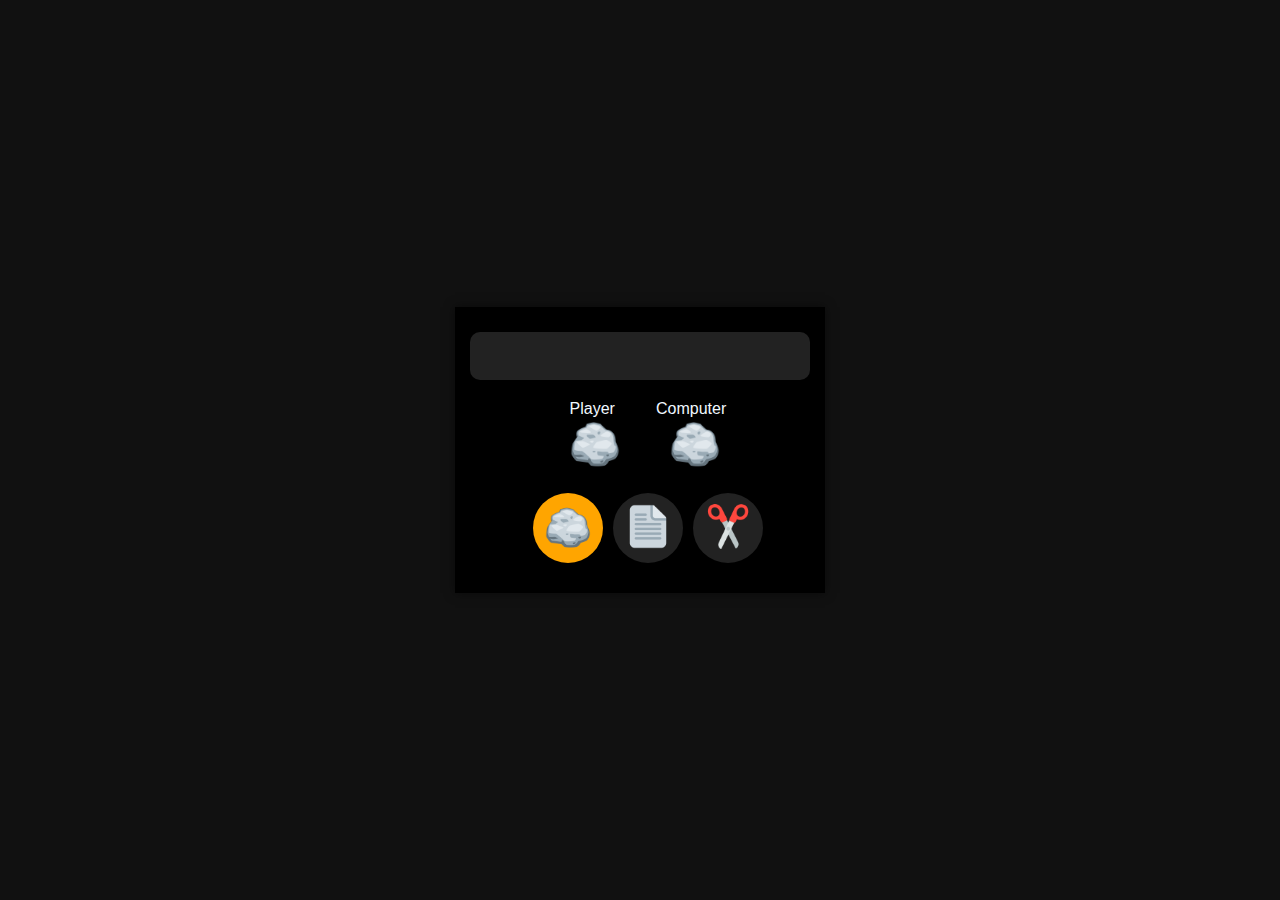
<file: Activity 2/index.html>
<!DOCTYPE html>
<html>
<head> 
  <title>Rock Paper Scissors</title>
  <link rel="stylesheet" href="design.css">
</head>
<body>
  <div class="game">

    <input type="text" class="screen" id="output" readonly>
    
    <div class="choices">
        <div class="choice">
            <span>Player</span>
            <img src="rock.png" alt="User choice" id="user-choice-img">
        </div>
        
        <div class="choice">
            <span>Computer</span>
            <img src="rock.png" alt="Computer choice" id="computer-choice-img">
        </div>
    </div>
    
    <div class="buttons-row">
        <button class="button orange rock" onclick="play('rock')">
            <img src="rock.png" alt="Rock" class="image">
        </button>
        <button class="button gray paper" onclick="play('paper')">
            <img src="paper.png" alt="Paper" class="image">
        </button>
        <button class="button gray scissors" onclick="play('scissors')">
            <img src="scissors.png" alt="Scissors" class="image">
        </button>
    </div>
   
  </div>

  <script src="script.js"></script>
</body>
</html>
</file>
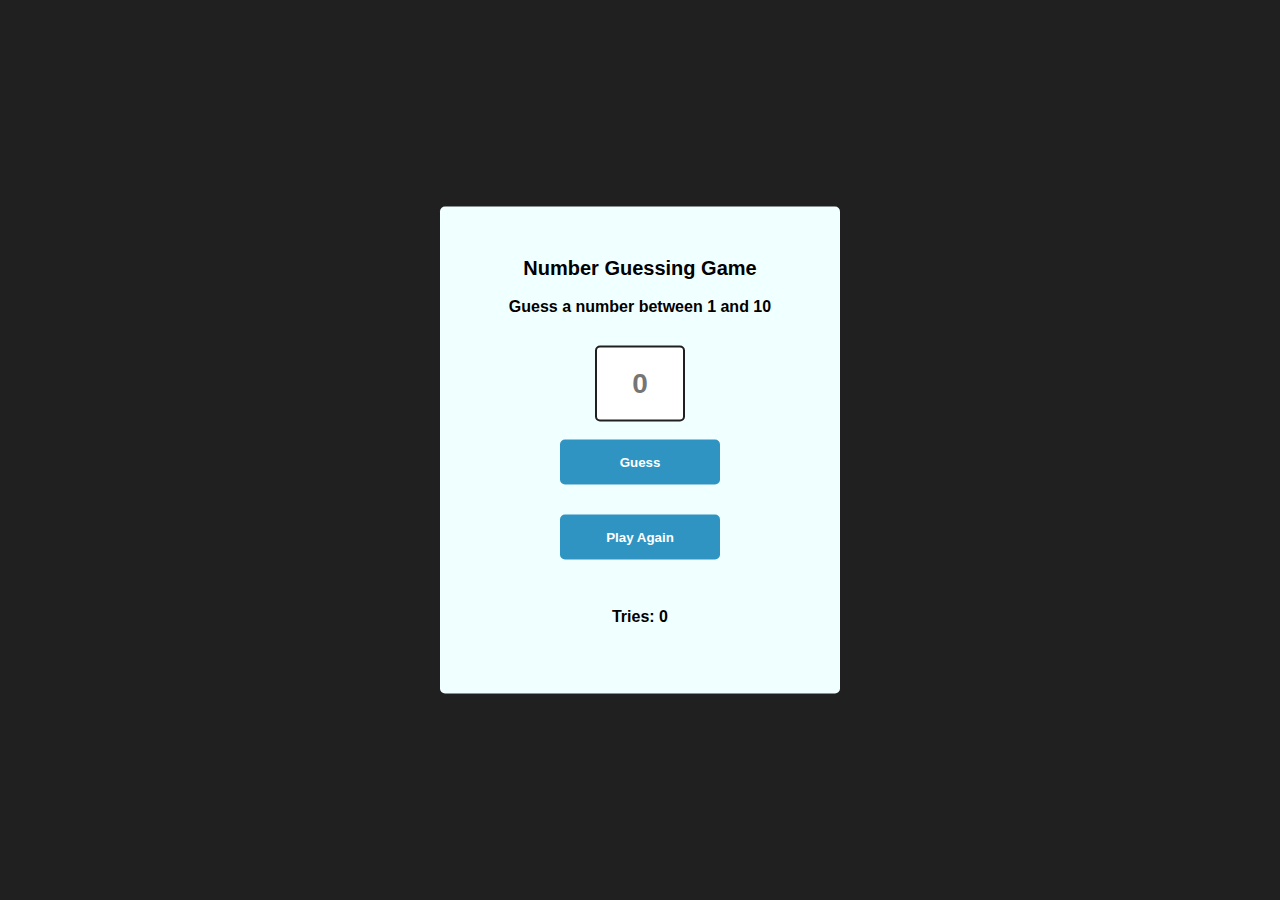
<file: Activity 3/index.html>
<!DOCTYPE html>
<html lang="en">
<head>
<title>Number Guessing Game</title>
<link rel="stylesheet" href="design.css">
</head>
<body>
<div class="container">
  <h1>Number Guessing Game</h1>
  <br>
  <h3>Guess a number between 1 and 10</h3>
  <input type="text" id="guessInput" placeholder="0" maxlength="2" oninput="javascript: if (this.value.length > this.maxLength) this.value = this.value.slice(0, this.maxLength);">
  <br>
  <button onclick="checkGuess()">Guess</button>
  <button onclick="playAgain()">Play Again</button> <!-- Added Play Again button -->
  <p id="message"></p>
  <br>
  <p id="tries">Tries: <span id="triesCount">0</span></p>
  <br>
  <ul id="guesslist"></ul>
</div>
<script src="script.js"></script>
</body>
</html>
</file>
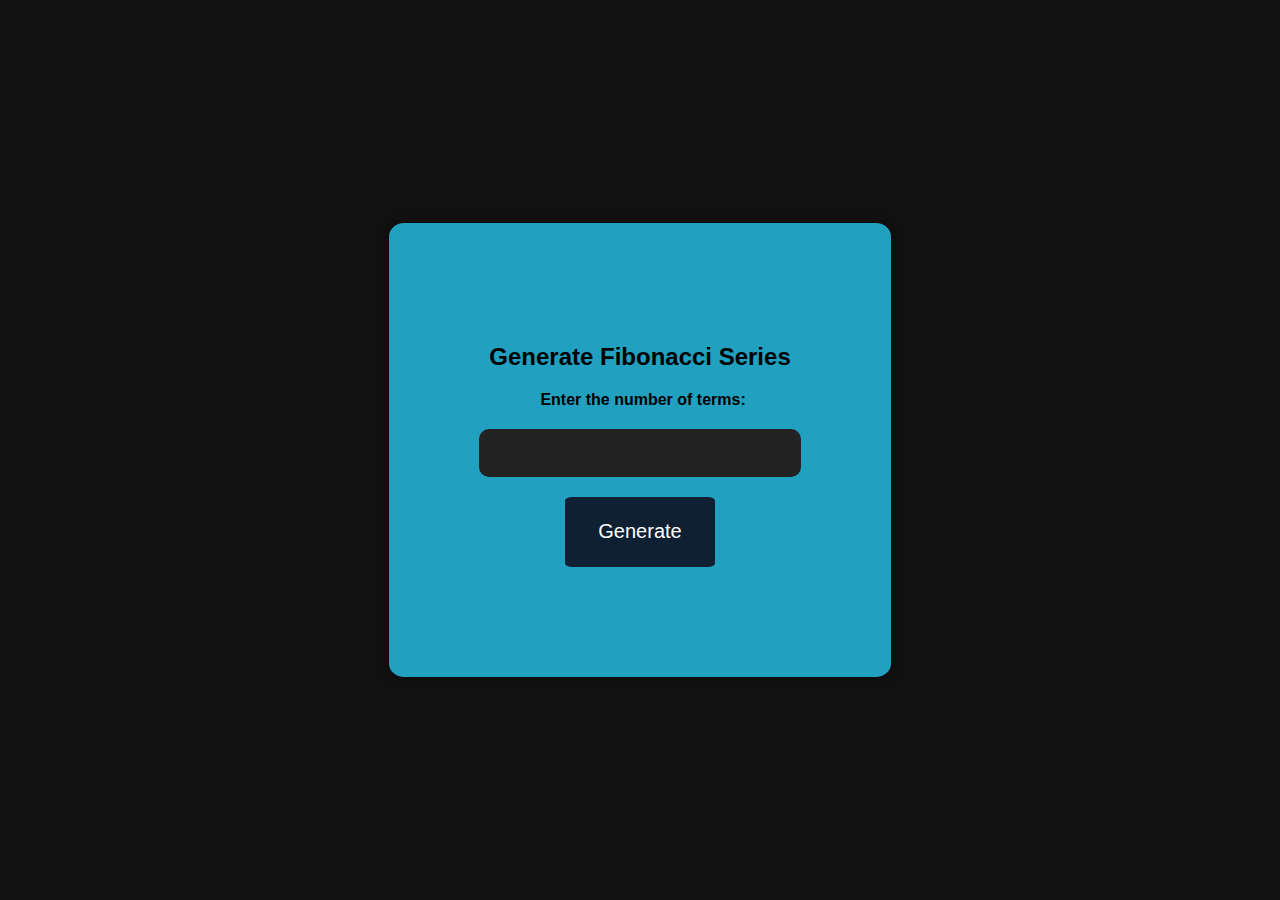
<file: Fibonacci/index.html>
<!DOCTYPE html>
<html lang="en">
<head>
    <meta charset="UTF-8">
    <meta name="viewport" content="width=device-width, initial-scale=1.0">
    <title>Fibonacci Series</title>
    <link rel="stylesheet" href="design.css">
</head>
<body>
    <div class="game">
    <h2>Generate Fibonacci Series</h2>
    <label class="lbl" for="terms">Enter the number of terms:</label>
    <input type="number" class="screen" id="terms" min="1" max="99">
    <button class="button" onclick="generateFibonacci()">Generate</button>
    <div class="output" id="output"></div>
    
    </div>

    <script src="FibonacciSequence.js"></script>
</body>
</html>
</file>
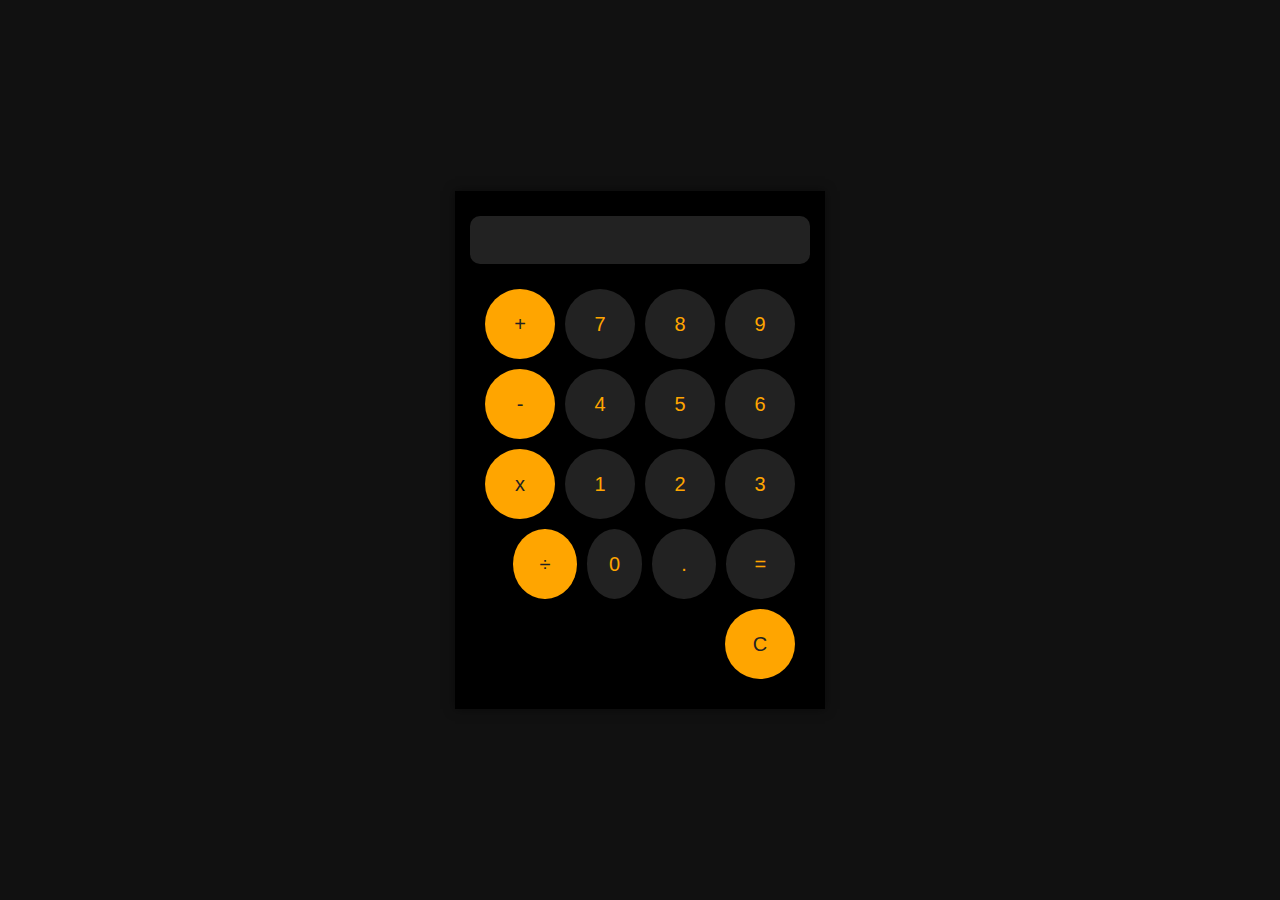
<file: Activity 1/calculator.html>
<!DOCTYPE html>
<html lang="en">
<head>
    <meta charset="UTF-8">
    <meta name="viewport" content="width=device-width, initial-scale=1.0">
    <title>Calculator</title>
    <link rel="stylesheet" href="design.css">
</head>
<body>
    <div class="calculator">
        <input type="text" class="screen" id="output" readonly>
        
        <div class="buttons-row">
            <button class="button orange plus" onclick="getval('+')">+</button>
            <button class="button gray" onclick="getval('7')">7</button>
            <button class="button gray" onclick="getval('8')">8</button>
            <button class="button gray" onclick="getval('9')">9</button>
        </div>
        
        <div class="buttons-row">
            <button class="button orange minus" onclick="getval('-')">-</button>
            <button class="button gray" onclick="getval('4')">4</button>
            <button class="button gray" onclick="getval('5')">5</button>
            <button class="button gray" onclick="getval('6')">6</button>
        </div>
        
        <div class="buttons-row">
            <button class="button orange multiply" onclick="getval('*')">x</button>
            <button class="button gray" onclick="getval('1')">1</button>
            <button class="button gray" onclick="getval('2')">2</button>
            <button class="button gray" onclick="getval('3')">3</button>
        </div>

        <div class="buttons-row">
            <button class="button orange divide" onclick="getval('/')">÷</button>
            <button class="button gray double" onclick="getval('0')">0</button>
            <button class="button gray" onclick="getval('.')">.</button>
            <button class="button gray equal" onclick="calculate()">=</button>
        </div>

        <div class="buttons-row">
            <button class="button orange clear" onclick="clearoutput()">C</button>
        </div>
    </div>
    
    <script src="script.js"></script>
</body>
</html>
</file>
<file: Activity 2/design.css>
body {
  font-family: Arial, sans-serif;
  background-color: #111;
  display: flex;
  justify-content: center;
  align-items: center;
  height: 100vh;
  margin: 0;
}

.game {
  background-color: #000;
  padding: 25px;
  box-shadow: 0 0 10px rgba(0, 0, 0, 0.5);
  display: flex;
  flex-direction: column;
  align-items: flex-end;
}

.screen {
  text-align: center;
  font-size: 24px;  
  padding: 10px;
  margin-right: -10px;
  background-color: #222;
  border: none;
  width: 100%;
  border-radius: 10px;
  color: orange;
  outline: none;
  margin-bottom: 20px;
}

.buttons-row {
  display: flex;
  justify-content: space-between;
  text-align: center;
  margin-top: 20px;
  padding-right: 10%;
}

.button {
  width: 70px;
  height: 70px;
  padding: 0; /* remove padding */
  margin: 5px;
  border: none;
  cursor: pointer;
  background-color: #222;
  border-radius: 50%;
}

.button:hover {
  background-color: orange;
}

.button.orange {
  background-color: orange;
}

.button.gray.double {
  width: calc(70 - 10px);
}

.button.operator {
  width: 70px;
}

.button.equal {
  width: calc(30%px - 10px);
}

.image {
  width: 65%; 
  height: 65%; 
  border-radius: 20%; 
}

.choices {
  display: flex;
  align-items: center;
  justify-content: center;
  gap: 60px;
  
}

.choice {
  display: flex;
  flex-direction: column;
  align-items: center;
}

.choice img {
  max-width: 50px; 
  max-height: 50px;
  margin-left: -200%; 
}

.choice span{
  color: aliceblue;
  margin-left: -210%; 
}
</file>
<file: Activity 3/design.css>
*,
*:before,
*:after{
    padding: 0;
    margin: 0;
    box-sizing: border-box;
}

body{ 
    height: 100vh;
    background-color: #202020;   
}

.container{
    position: absolute;
    width: 400px;
    min-width: 150px;
    transform: translate(-50%, -50%);
    top: 50%;
    left: 50%;
    border-radius: 5px;
    background-color: azure;
    padding: 50px 10px ;
    display: grid;
    justify-items: center;
    font-family: "Poppins", sans-serif;
}

h1{
    font-size: 20px;
    font-weight: 700;
    font-family: "Poppins", sans-serif;
}

h3{
    font-size: 16px;
    font-weight: bold;
    font-family: "Poppins", sans-serif;
}

input[type="text"] {
    width: 90px;
    font-weight: 600;
    color: #663399;
    padding: 20px 0;
    text-align: center;
    margin-top: 30px;
    border-radius: 5px;
    border: 2px solid #202020;
    font-size: 28px;
}

button{
    width: 160px;
    padding: 15px 0;
    border-radius: 5px;
    background-color: #3094c2;
    color: #ffffff;
    border: none;
    font: 18px;
    font-weight: 600;
    margin-bottom: 30px;
    outline: none;
}

p{
    font-weight: bolder;
    text-align: center;
}
</file>
<file: Fibonacci/design.css>
body {
    font-family: Arial, sans-serif;
    background-color: #111;
    display: flex;
    justify-content: center;
    align-items: center;
    height: 100vh;
    margin: 0;
}

.game {
    background-color: #21a0c0;
    padding: 100px;
    box-shadow: 0 0 10px rgba(0, 0, 0, 0.5);
    display: flex;
    flex-direction: column;
    align-items: flex-end;
    border-radius: 3%;
}

.screen {
    text-align: center;
    font-size: 24px;
    margin-bottom: 10px;
    padding: 10px;
    margin-right: -10px;
    background-color: #222;
    border: none;
    width: 100%;
    border-radius: 10px;
    color: rgb(255, 255, 255);
    outline: none;
    margin-bottom: 20px;
}

.lbl{
    position: justify;
    padding-right: 45px;
    font-weight: 600;
    padding-bottom: 20px;
}

.button {
    width: 150px;
    height: 70px;
    padding: 20px;
    margin: 5px;
    font-size: 20px;
    border-radius: 5%;
    border: none;
    cursor: pointer;
    background-color: #0f2033;
    color: rgb(255, 255, 255);
    display: block;
    margin: auto;
}

.button:hover {
    background-color: rgb(139, 238, 255);
    color: #222;
}

.output{
    padding-top: 10px;
    text-align: center;
}
</file>
<file: Activity 1/design.css>
body {
    font-family: Arial, sans-serif;
    background-color: #111;
    display: flex;
    justify-content: center;
    align-items: center;
    height: 100vh;
    margin: 0;
}

.calculator {
    background-color: #000;
    padding: 25px;
    box-shadow: 0 0 10px rgba(0, 0, 0, 0.5);
    display: flex;
    flex-direction: column;
    align-items: flex-end;
}

.screen {
    text-align: right;
    font-size: 24px;
    margin-bottom: 10px;
    padding: 10px;
    margin-right: -10px;
    background-color: #222;
    border: none;
    width: 100%;
    border-radius: 10px;
    color: orange;
    outline: none;
    margin-bottom: 20px;
}

.buttons-row {
    display: flex;
    justify-content: space-between;
    text-align: left;
}

.buttons-rows {
    padding-right: 240px;
    display: flex;
    flex-direction: column;
}

.button {
    width: 70px;
    height: 70px;
    padding: 20px;
    margin: 5px;
    font-size: 20px;
    border-radius: 50%;
    border: none;
    cursor: pointer;
    background-color: #222;
    color: orange;
}

.button:hover {
    background-color: orange;
    color: #222;
}

.button.orange {
    background-color: orange;
    color: #222;
}

.button.gray.double {
    width: calc(70px - 10px);
}

.button.operator {
    width: 70px;
}

.button.equal {
    width: calc(30% - 10px);
}
</file>
